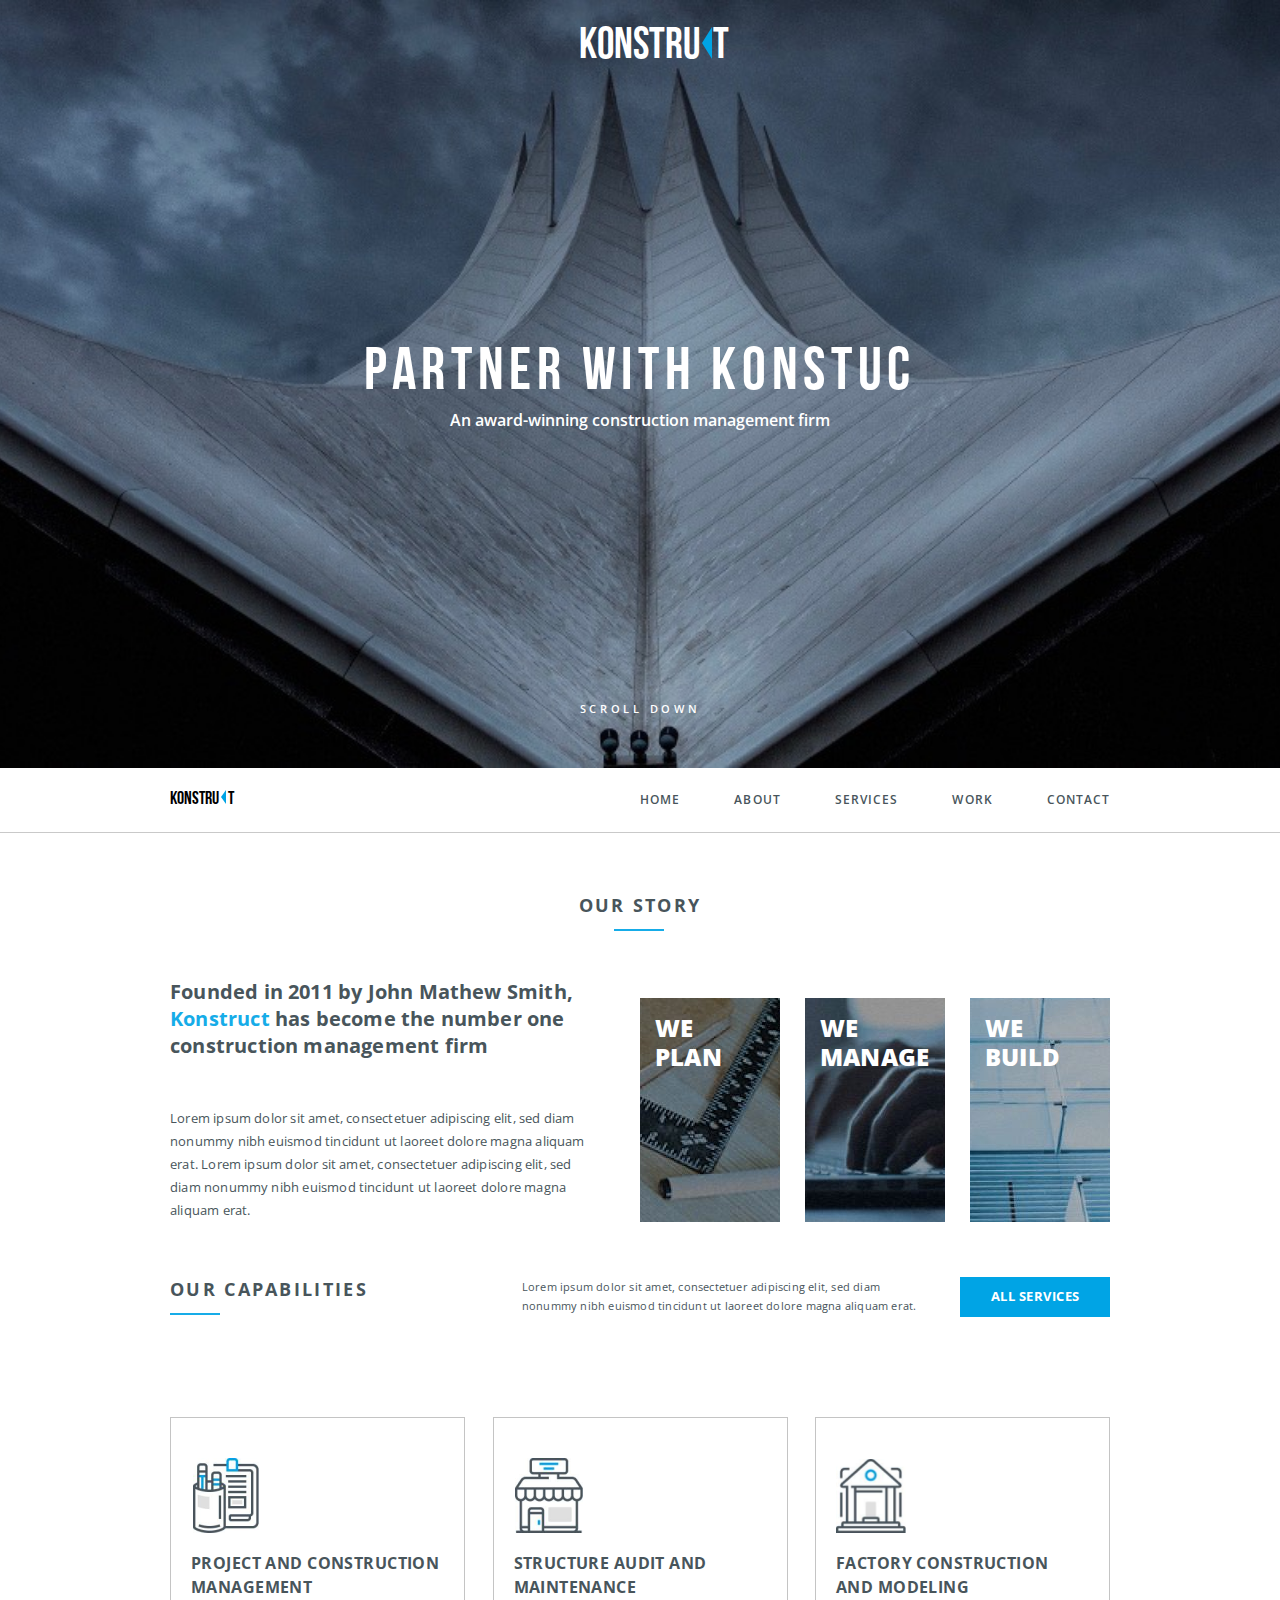
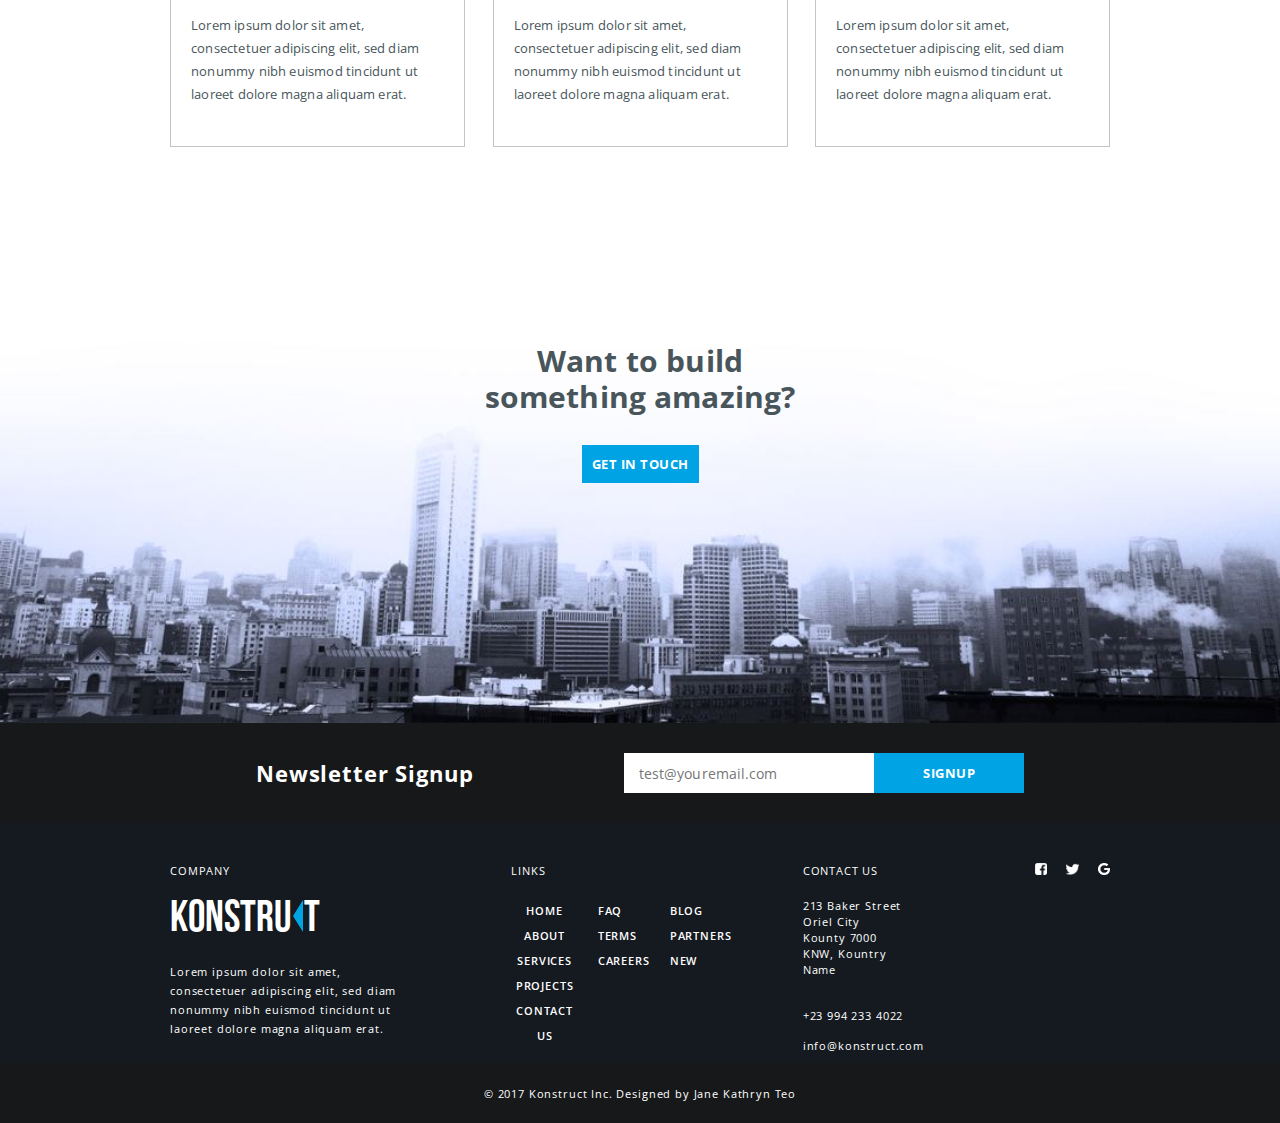
<file: index.html>
<!DOCTYPE html>
<html lang="en">

<head>
    <link rel="preconnect" href="https://fonts.googleapis.com">
    <link rel="preconnect" href="https://fonts.gstatic.com" crossorigin>
    <link href="https://fonts.googleapis.com/css2?family=Open+Sans:wght@400;600;700;800&display=swap" rel="stylesheet">

    <link rel="stylesheet" href="css/style.css">
    <meta charset="UTF-8">
    <meta http-equiv="X-UA-Compatible" content="IE=edge">
    <meta name="viewport" content="width=device-width initial-scale=1.0, maximum scale=1.0, user scelable=0">
    <!--device-width-->
    <title>Konstruct</title>
</head>

<body>
    <!-- <div class="conteiner">-->
    <!--header start-->

    <header class="header">
        <div class="headerconteiner">
            <div class="wordlogoh1">
                <div class="word-conteinerW">
                    <div class="wordW">
                        <p>konstru</p>
                        <span class="triglW"></span>
                        <span class="tW">t</span>
                    </div>
                </div>
            </div>
            <div class="title">
                <h1>PARTNER WITH KONSTUC</h1>
                <p>An award-winning construction management firm</p>
            </div>
            <div class="scroll">
                <span>scroll down</span>
            </div>
        </div>
    </header>
    <div class="navigation">
        <div class="navconteiner">
            <div class="wordlogoh2">
                <div class="word-conteiner">
                    <div class="word2">
                        <p>konstru</p>
                        <span class="trigl2"></span>
                        <span class="t2">t</span>
                    </div>
                </div>
            </div>
            <nav class="navitems">
                <a href="#e">home</a>
                <a href="#e">about</a>
                <a href="#e">services</a>
                <a href="#e">work</a>
                <a href="#e">contact</a>
            </nav>
        </div>
    </div>
    <!--header end-->
    <!--main section-->

    <main class="main">
        <div class="mainconteiner">
            <div class="story">
                <div class="titlestory">
                    <h2>our story</h2>
                </div>
                <div class="info">
                    <div class="infoinfo">
                        <div>
                            <h2>Founded in 2011 by John Mathew Smith,<span> Konstruct</span> has become the number
                                one
                                construction
                                management firm</p>
                        </div>
                        <div>
                            <p>Lorem ipsum dolor sit amet, consectetuer adipiscing elit, sed diam nonummy nibh
                                euismod
                                tincidunt ut laoreet dolore
                                magna aliquam erat. Lorem ipsum dolor sit amet, consectetuer adipiscing elit, sed
                                diam
                                nonummy nibh euismod tincidunt ut
                                laoreet dolore magna aliquam erat.</p>
                        </div>
                    </div>
                    <div class="imgwe">
                        <div class="imgcont imgcont1">
                            <h2>we plan</h2>
                        </div>
                        <div class="imgcont imgcont2">
                            <h2>we manage</h2>
                        </div>
                        <div class="imgcont imgcont3">
                            <h2>we build</h2>
                        </div>
                    </div>
                </div>
            </div>
            <div class="capabilites">
                <div class="services">
                    <h2>OUR CAPABILITIES</h2>
                    <p>Lorem ipsum dolor sit amet, consectetuer adipiscing elit, sed diam nonummy nibh euismod tincidunt
                        ut laoreet dolore
                        magna aliquam erat.</p>
                    <a href="">ALL SERVICES</a>
                </div>
                <div class="maincarts">
                    <div class="cart">
                        <div class="icon icon1"></div>
                        <div class="carttext">
                            <h2>PROJECT AND CONSTRUCTION MANAGEMENT</h2>
                            <p>Lorem ipsum dolor sit amet, consectetuer adipiscing elit, sed diam nonummy nibh euismod
                                tincidunt ut laoreet dolore
                                magna aliquam erat.</p>
                        </div>
                    </div>
                    <div class="cart">
                        <div class="icon icon2"></div>
                        <div class="carttext">
                            <h2>STRUCTURE AUDIT AND MAINTENANCE</h2>
                            <p>Lorem ipsum dolor sit amet, consectetuer adipiscing elit, sed diam nonummy nibh euismod
                                tincidunt ut laoreet dolore
                                magna aliquam erat.</p>
                        </div>
                    </div>
                    <div class="cart">
                        <div class="icon icon3"></div>
                        <div class="carttext">
                            <h2>FACTORY CONSTRUCTION AND MODELING</h2>
                            <p>Lorem ipsum dolor sit amet, consectetuer adipiscing elit, sed diam nonummy nibh euismod
                                tincidunt ut laoreet dolore
                                magna aliquam erat.</p>
                        </div>
                    </div>
                </div>
            </div>
        </div>
        <div class="endimg">
            <div class="comteinerend">
                <h2>Want to build something amazing?</h2>
                <a href="#ee">GET IN TOUCH</a>
            </div>
        </div>
    </main>
    <div class="login">
        <form class="loginitems" action="#" method="GET" enctype="multipart/form-data">
            <div class="logintext">
                <p>Newsletter Signup</p>
            </div>
            <div class="loginarea">
                <input placeholder="test@youremail.com" type="text" name="usermail">
                <button type="submit">SIGNUP</button>
            </div>
        </form>
    </div>




    <footer class="footer">
        <div class="mainfooter">
            <div class="footercontein">
                <div class="company">
                    <h3>company</h3>
                    <div class="logowordcont">
                        <div class="word-conteinerW">
                            <div class="wordW">
                                <p>konstru</p>
                                <span class="triglW"></span>
                                <span class="tW">t</span>
                            </div>
                        </div>
                    </div>
                    <p class="companytext">Lorem ipsum dolor sit amet, consectetuer adipiscing elit, sed diam nonummy
                        nibh euismod tincidunt
                        ut laoreet dolore
                        magna aliquam erat.</p>
                </div>
                <div class="links">
                    <h3>links</h3>
                    <div class="linksitems">
                        <div class="column1">
                            <a href="">home</a>
                            <a href="">about</a>
                            <a href="">services</a>
                            <a href="">PROJECTS</a>
                            <a href="">contact us</a>

                        </div>
                        <div class="column2">

                            <a href="">faq</a>
                            <a href="">terms</a>
                            <a href="">careers</a>
                            <a href="">blog</a>
                            <a href="">partners</a>
                            <a href="">new</a>
                        </div>
                    </div>
                </div>
                <div class="contacts">
                    <h3>CONTACT US</h3>
                    <div class="contactitems">
                        <p>213 Baker Street Oriel City Kounty 7000 KNW, Kountry Name</p>
                        <div class="linktwo">
                            <a href="tel:+239942334022">+23 994 233 4022</a>
                            <br>
                            <br>
                            <a href="mailto:info@konstruct.com">info@konstruct.com</a>
                        </div>
                    </div>
                </div>
                <div class="social">

                    <a href="#e">
                        <div class="iconsocial iconsocial1"></div>
                    </a>
                    <a href="#e">
                        <div class="iconsocial iconsocial2"></div>
                    </a>
                    <a href="#e">
                        <div class="iconsocial iconsocial3"></div>
                    </a>
                </div>
            </div>
        </div>
        <div class="botom">
            <p>&copy; 2017 Konstruct Inc. Designed by Jane Kathryn Teo</p>
        </div>
    </footer>

</body>

</html>
</file>
<file: css/style.css>
/*Обнуление*/
* {
  padding: 0;
  margin: 0;
  border: 0;
}
*, *:before, *:after {
  -webkit-box-sizing: border-box;
  box-sizing: border-box;
}
:focus, :active {
  outline: none;
}
a:focus, a:active {
  outline: none;
}
nav, footer, header, aside {
  display: block;
}
html, body {
  height: 100%;
  width: 100%;
  font-size: 100%;
  line-height: 1;
  font-size: 14px;
  -ms-text-size-adjust: 100%;
  -moz-text-size-adjust: 100%;
  -webkit-text-size-adjust: 100%;
}
input, button, textarea {
  font-family: inherit;
}
input::-ms-clear {
  display: none;
}
button {
  cursor: pointer;
}
button::-moz-focus-inner {
  padding: 0;
  border: 0;
}
a, a:visited {
  text-decoration: none;
}
a:hover {
  text-decoration: none;
}
ul li {
  list-style: none;
}
img {
  vertical-align: top;
}
h1, h2, h3, h4, h5, h6 {
  font-size: inherit;
  font-weight: 400;
}

/*--------------------*/




@font-face {
	font-family: 'BebasNeueBold';
	src: url('../fonts/BebasNeue Bold.eot');
	src: local('☺'), url('../fonts/BebasNeue Bold.woff') format('woff'), url('../fonts/BebasNeue Bold.ttf') format('truetype'), url('../fonts/BebasNeue Bold.svg') format('svg');
	font-weight: normal;
	font-style: normal;
}

/*konstrukt word BLACK*/
.trigl2{
    position: relative;
    display: inline;}
.trigl2:after {
    display: inline;
    content: ''; 
    position: absolute;
    right: -7px; bottom: 5px;
    border: 7px solid transparent;
    border-right: 5.5px solid #00A4E5;}
.word2{
    position: relative;
    font-family: 'BebasNeueBold';
    font-size: 18px;}
.word2 p{
    display: inline;}
.word2 span{
    display: inline;}
.t2{
    position: absolute;
    left: 58px;
    top: 0;
    display: inline-block;}
/*konstrukt word BLACK*/
/*konstrukt word WHITE*/
.triglW{
    position: relative;
    display: inline;}
.triglW:after {
    display: inline;
    content: ''; 
    position: absolute;
    right: -11px; bottom: 10px;
    border: 16px solid transparent;
    border-right: 10px solid #00A4E5;}
.wordW{
    position: relative;
    font-family: 'BebasNeueBold';
    font-size: 44px;}
.wordW p{
    color: #fff;
    display: inline;}
.wordW span{
    display: inline;}
.tW{
    color: #fff;
    position: absolute;
    left: 134px;
    top: 0;
    display: inline-block;}
/*konstrukt word WHITE*/

body{
    margin: 0;
    padding: 0;

}

.header{
    background: url("../img/1.jpg") center no-repeat;
    background-size: cover;
    width: 100%;
    height: 768px;
    display: flex;
    align-items: center;
    justify-content: center;
}
.headerconteiner{
    height: 90%;
    max-width: 576px;
    display: flex;
    flex-direction: column;
    justify-content: space-between;
    align-items: center;
    margin-top: 71px;
    margin-bottom: 98px;
}

.title{
    text-align: center;
}
.title h1{
    font-family: 'BebasNeueBold';
    font-size: 60px;
    line-height: 70px;
    letter-spacing: 5.70937px;
    color: #fff;
}
.title p{
    font-family: 'Open Sans';
    font-style: normal;
    font-weight: 600;
    font-size: 16px;
    line-height: 22px;
    color: #fff;
}
.scroll{
    font-family: 'Open Sans';
    font-style: normal;
    font-weight: 600;
    font-size: 11px;
    line-height: 15px;
    text-transform: uppercase;
    color: #fff;
    letter-spacing: 3.7px;
    text-align: center;
}
.navigation{
    display: flex;
    justify-content: center;
    align-items: center;
    min-height: 65px;
    border-bottom: 1px solid rgb(201, 201, 201);
    width: 100%;
}
.navconteiner{
    margin: 0 30px;
    width: 941px;
    display: flex;
    justify-content: space-between;
    align-items: center;
}
.navitems{
    width: 50%;
    display: flex;
    justify-content: space-between;
}

            @media (max-width: 940px){
                .navitems{
                    flex-wrap: wrap;
                    width: 50%;

                }
            }
.navitems a{
    font-family: 'Open Sans';
    font-style: normal;
    font-weight: 600;
    font-size: 12px;
    line-height: 16px;
    letter-spacing: 1.09091px;
    color: #48555B;
    text-transform: uppercase;
}

        @media (max-width: 940px){
            .navitems a{
                 margin: 10px;
        }
     }
.navitems a:hover{
    color: #00A4E5;
}


/*header end*/

/*main section*/

.main{
    display: flex;
    justify-content: center;
    align-items: center;
    flex-direction: column;
}
.mainconteiner{
    max-width: 940px;
}
@media (max-width: 940px){
    .mainconteiner{
        max-width: 650px;
    }
}
@media (max-width: 650px){
    .mainconteiner{
        max-width: 450px;
    }
}
@media (max-width: 450px){
    .mainconteiner{
        max-width: 250px;
    }
}


.titlestory{
    margin: 60px auto;
}
.titlestory h2{
    color: #48555B;
    font-family: 'Open Sans';
    font-style: normal;
    font-weight: bold;
    font-size: 18px;
    line-height: 25px;
    text-align: center;
    letter-spacing: 2.30625px;
    text-transform: uppercase;
    position: relative;
}
.titlestory h2::after{
    content: '';
    display: block;
    width: 50px;
    height: 2px;
    background-color:#16ACE8;
    position: absolute;
    top: 36px;
    left: 35.5px;
}


.story{
    display: flex;
    flex-direction: column;
    height: 344px;
}

.info{
    flex-wrap: nowrap;
    display: flex;
    justify-content: space-between;
    margin-bottom: 50px;
    height: 244px;
}

@media (max-width: 940px){
    .info{
        flex-wrap: wrap;
    }
}

.infoinfo{
    display: flex;
    flex-direction: column;
    justify-content: space-between;
    height: 244px;
    max-width: 45%;
}

@media (max-width: 940px){
    .infoinfo{
        max-width: 650px;
        max-height: 144px;

    }
}@media (max-width: 650px){
    .infoinfo{
        max-width: 450px;
    }
}
@media (max-width: 450px){
    .infoinfo{
        max-width: 250px;
    }
}
.infoinfo h2{
    font-family: 'Open Sans';
    font-style: normal;
    font-weight: bold;
    font-size: 20px;
    line-height: 27px;
    letter-spacing: 0.1875px;
    color: #48555B;
}
.infoinfo p{
    font-family: 'Open Sans';
    font-style: normal;
    font-weight: normal;
    font-size: 13px;
    line-height: 23px;
    letter-spacing: 0.1875px;
    color: #48555B;
}
@media (max-width: 940px){
    .infoinfo p{
        margin-top: 10px;
        margin-bottom: 10px;
    }
}
@media (max-width: 450px){
    .infoinfo p{
        margin-top: 10px;
        margin-bottom: 10px;

    }
}
.infoinfo span{
    color: #16ACE8;
}

.imgwe{
    display: flex;
    justify-content: space-between;
    align-items: flex-end;
    width: 50%;
}

@media (max-width: 940px){
    .imgwe{
        width: 100%;
        margin-top: 50px;
    }
}@media (max-width: 650px){
    .imgwe{
        width: 100%;
        flex-wrap: wrap;
        margin-top: 100px;
    }
}
@media (max-width: 450px){
    .imgwe{
        margin-top: 210px;
        width: 100%;
        flex-wrap: wrap;

    }
}

.imgcont{
    width: 140px;
    height: 224px;
}

@media (max-width: 450px){
    .imgcont{
        margin-top: 40px;
        width: 100%;
    }
}
.imgcont1{
    background: url("../img/2") center no-repeat;
}
.imgcont2{
    background: url("../img/3") center no-repeat;
}
.imgcont3{
    background: url("../img/4") center no-repeat;
}
.imgwe h2 {
font-family: 'Open Sans';
font-style: normal;
font-weight: 800;
font-size: 24px;
line-height: 29px;
letter-spacing: 0.1875px;
color: #fff;
text-transform: uppercase;
margin: 15px;
}

.capabilites{
    height: 446px;
    max-width: 940px;
    margin-top: 100px;
}

@media (max-width: 940px){
    .capabilites{
        width: 100%;
    }
}
/*
@media (max-width: 650px){
.capabilites{
        width: 100%;
        flex-wrap: wrap;

    }
}
@media (max-width: 450px){
.capabilites{
        margin-top: 130px;
        width: 100%;
        flex-wrap: wrap;

    }
}
hhhhhhhhhhhhhhhhhhh*/

.services{
    margin-bottom: 100px;
    display: flex;
    justify-content: space-between;
    max-width: 940px;
}
@media (max-width: 940px){
    .services{
        width: 100%;
        margin-top: 300px;
    }
}
@media (max-width: 650px){
    .services{
        max-width: 450px;
    }
}
@media (max-width: 450px){
    .services{
        max-width: 250px;
        margin-top: 1000px;
        flex-wrap: wrap;
        justify-content: center;
    }
}

.services h2{
    font-family: 'Open Sans';
    font-style: normal;
    font-weight: bold;
    font-size: 18px;
    line-height: 25px;
    letter-spacing: 2.30625px;
    color: #48555B;
    position: relative;
}

.services h2::after{
    content: '';
    display: block;
    width: 50px;
    height: 2px;
    background-color:#16ACE8;
    position: absolute;
    top: 36px;
    left: 0;
}
@media (max-width: 940px){
.services h2::after{
        top: 56px;

    }
}
@media (max-width: 450px){
.services h2::after{
        top: 36px;

    }
}

.services p{
    font-family: 'Open Sans';
    font-style: normal;
    font-weight: normal;
    font-size: 11px;
    line-height: 19px;
    letter-spacing: 0.2px;
    color: #48555B;
    width: 43%;
    margin-left: 120px;
}
@media (max-width: 940px){
    .services p{
        margin-right: 20px;
    }
}
@media (max-width: 650px){
    .services p{
        margin-right: 20px;
        widows: 60%;
        margin-left: 20px;
    }
}
@media (max-width: 450px){
    .services p{
        width: 100%;
        margin-top: 30px;
        text-align: center;
    }
}

.services a{
    font-family: 'Open Sans';
    font-style: normal;
    font-weight: bold;
    font-size: 13px;
    line-height: 18px;
    letter-spacing: 0.5px;
    color: #fff;
    text-align: center;
    padding: 10px;
    width: 150px;
    height: 40px;
    background-color: #00A4E5;
}
@media (max-width: 450px){
    .services a{
    margin-top: 30px;    
}
}

.maincarts{
    display: flex;
    justify-content: space-between;
}/*
@media (max-width: 940px){
    .maincarts{
    }
}*/
@media (max-width: 650px){
    .maincarts{
    flex-wrap: wrap;
    }
}
@media (max-width: 450px){
    .maincarts{
    margin-top: 100px;
    }
}

.cart{
    padding: 40px 20px;
    display: flex;
    flex-direction: column;
    justify-content: space-between;
    width: 295px;
    height: 330px;
    border: 1px solid rgb(196, 196, 196);
}
        @media (max-width: 940px){
            .cart{
            margin: 0 5px;
            padding: 20px 20px;
            }
        }
        @media (max-width: 650px){
            .cart{
            margin: 10px auto;
            padding: 20px;
            align-items: center;
            width: 100%;
            justify-content: start;
            height: 100%;
            }
        }
         @media (max-width: 270px){
            .cart{
            width: 90%;
            }
        }

.icon{
    width: 70px;
    height: 75px;
    justify-self: start;
}


.icon1{
    background: url("../img/i1") center no-repeat;
    background-size: contain;
}
.icon2{
    background: url("../img/i2") center no-repeat;
    background-size: contain;
}
.icon3{
    background: url("../img/i3") center no-repeat;
    background-size: contain;
}

.carttext h2{
    font-family: 'Open Sans';
    font-style: normal;
    font-weight: bold;
    font-size: 16px;
    line-height: 24px;
    letter-spacing: 0.426667px;
    color: #48555B;
    margin:15px auto;
}
@media (max-width: 940px){
.carttext h2{
    font-size: 14px;
    line-height: 18px;
    }
}

@media (max-width: 650px){
.carttext h2{
    font-size: 20px;
    line-height: 28px;
    }
}

.carttext p{
    font-family: 'Open Sans';
    font-style: normal;
    font-weight: normal;
    font-size: 13px;
    line-height: 23px;
    letter-spacing: 0.1875px;
    color: #48555B;
}

.endimg{
    margin-top: 100px;
    width: 100%;
    background: url("../img/bg2") center no-repeat;
    background-size: cover;
    height: 500px;
    display: flex;
    flex-direction: column;
    align-items: center;
}

        @media (max-width: 650px){
        .endimg{
            margin-top: 650px;
            }
        }
        @media (max-width: 450px){
        .endimg{
            margin-top: 950px;
            }
        }
.comteinerend{
    margin-top: 120px;
    width: 350px;
    text-align: center;
}
  @media (max-width: 450px){
        .comteinerend{
            width: 90%;
            }
        }


.comteinerend h2{
    font-family: 'Open Sans';
    font-style: normal;
    font-weight: bold;
    font-size: 30px;
    line-height: 36px;
    letter-spacing: 0.15px;
    color: #48555B;
    margin-bottom: 40px;
}
    @media (max-width: 450px){
        .comteinerend h2{
                font-size: 24px;
                line-height: 28px;     
            }
        }


.comteinerend a{
    text-align: center;
    font-family: 'Open Sans';
    font-style: normal;
    font-weight: bold;
    font-size: 13px;
    line-height: 18px;
    letter-spacing: 0.5px;
    color: #FFFFFF;
    padding: 10px;
    width: 150px;
    height: 40px;
    background-color: #00A4E5;
}


/*  LOGIN//////*/


.login{
    background: #171819;
    height: 100px;
    width: 100%;
    display: flex;
    justify-content: center;
}

        @media (max-width: 780px){
        .login{
                min-height: 120px;
                flex-wrap: wrap
            }
        }
        @media (max-width: 380px){
        .login{
                min-height: 150px;
            }
        }

.loginitems{
    display: flex;
    justify-content: space-between;
    align-items: center;
    width: 60%;
    flex-wrap: nowrap;
}
        @media (max-width: 1030px){
            .loginitems{
            width: 70%;
            }
        }
        @media (max-width: 940px){
            .loginitems{
            width: 80%;
            }
        }
        @media (max-width: 780px){
            .loginitems{
            width: 70%;
            flex-wrap: wrap;
            justify-content: center;
            }
        }


.logintext p{
    display: block;
    height: 30px;
    font-family: 'Open Sans';
    font-style: normal;
    font-weight: bold;
    font-size: 22px;
    line-height: 30px;
    letter-spacing: 0.846154px;
    color: #FFFFFF;
}

.loginarea{
    width: 400px;
}

        @media (max-width: 400px){
            .loginarea{
                margin: 0 auto;
        
            }
        }
.loginarea input{
    border-radius: none;
    height: 40px;
    width: 250px;
    font-family: 'Open Sans';
    font-style: normal;
    font-weight: normal;
    font-size: 14px;
    line-height: 19px;
    letter-spacing: 0.07px;
    color: #48555B;
    padding: 0 15px;
    position: relative;
}

        @media (max-width: 540px){
            .loginarea input{
                width: 200px;
            }
        }
        @media (max-width: 380px){
            .loginarea input{
                width: 80%;
                text-align: center;   
             }
        }

.loginarea button{
    height: 40px;
    width: 150px;
    background-color: #00A4E5;
    font-family: 'Open Sans';
    font-style: normal;
    font-weight: bold;
    font-size: 13px;
    line-height: 18px;
    letter-spacing: 0.5px;
    color: #FFFFFF;
    position: absolute;
}
        @media (max-width: 450px){
            .loginarea button{
                width: 100px;
            }
        }
        @media (max-width: 380px){
            .loginarea button{
                position: relative;
                width: 80%;
            }
        }

/*END LOGIN*/


.mainfooter{
    background: #141A20;
    width: 100%;
    height: 240px;
}
        @media (max-width: 900px){
            .mainfooter{
                min-height: 530px;
            }
        }
        @media (max-width: 780px){
            .mainfooter{
            height: 890px;
            }
        }
        @media (max-width: 510px){
            .mainfooter{
            height: 1250px;
            }
        }
.footercontein{
    max-width: 940px;
    margin: 0 auto;
    display: flex;
    justify-content: space-between;
}

        @media (max-width: 1100px){
            .footercontein{
                max-width: 920px;
            }
        }
        @media (max-width: 980px){
            .footercontein{
                max-width: 850px;
            }
        }
        @media (max-width: 900px){
            .footercontein{
                flex-wrap: wrap;
                max-width: 800px;
            }
        }
.footercontein h3{
    font-family: 'Open Sans';
    font-style: normal;
    font-weight: normal;
    font-size: 11px;
    line-height: 15px;
    letter-spacing: 0.846154px;
    color: #FFFFFF;
    text-transform: uppercase;
    margin-bottom: 20px;
    margin-top: 40px;
}

        @media (max-width: 900px){
        .footercontein h3{
            font-size: 20px;
            }
        }
.company{
    max-width: 250px;
}
        @media (max-width: 900px){
        .company{
                max-width: 50%;
                margin-left: 60px;
            }
        }
         @media (max-width: 780px){
        .company{
                max-width: 80%;
                margin-left: 40px;
            }
        }
         @media (max-width: 350px){
        .company{
                max-width: 80%;
                margin: 0 auto;
            }
        }
.logowordcont{
    margin-bottom: 20px;
}
.companytext{
    font-family: 'Open Sans';
    font-style: normal;
    font-weight: normal;
    font-size: 11px;
    line-height: 19px;
    letter-spacing: 0.85px;
    color: #FFFFFF;
}
        @media (max-width: 900px){
        .companytext{
            font-size: 18px;
            }
        }
         @media (max-width: 780px){
        .companytext{
            font-size: 20px;
            text-align: center;
            line-height: 28px;
            }
        }

        /*LINKS*/


.links {
    max-width: 262px;
    display: flex;
    flex-direction: column;
    justify-content: flex-start;
    align-items: flex-start;
}

        @media (max-width: 980px){
        .links {
                width: 650px;
            }
        }
        @media (max-width: 900px){
        .links {
                margin-right: 10px;

            }
        }
         @media (max-width: 780px){
        .links {
                max-width: 80%;
                margin-left: 40px;
            }
        }
        @media (max-width: 510px){
        .links {
                max-width: 80%;
                margin: 0 auto;
            }
        }

.links a{
    font-family: 'Open Sans';
    font-style: normal;
    font-weight: 600;
    font-size: 11px;
    line-height: 25px;
    letter-spacing: 0.846154px;
    color: #FFFFFF;
    text-transform: uppercase;
}
        @media (max-width: 780px){
        .links a{
            font-size: 18px;
            line-height: 35px;
            margin: 0 20px;
            }
        }
        @media (max-width: 510px){
        .links a{
            margin: 0 5px;
            }
        }

.linksitems{
    display: flex;
    max-height: 75px;
    width: 200px;
    justify-content: flex-start;
}
        @media (max-width: 1100px){
        .linksitems{
            width: 150px;
            margin-right: 500px;
            margin-left: 10px;
            }
        }
         @media (max-width: 510px){
        .linksitems{
            flex-direction: column;
            text-align: center;
            height: 200px;
            margin: 0 auto;
            }
        }

.column1{
    display: flex;
    flex-direction: column;
    margin-right: 30px;
}
        @media (max-width: 1100px){
        .column1{
            margin-right: 1px;
            }
        }
        @media (max-width: 980px){
        .column1{
            margin-right: 10px;
            }
        }
        @media (max-width: 5100px){
        .column1{
            margin: 0 auto;
            text-align: center;
            }
        }
.column2{
    display: flex;
    flex-direction: column;
    flex-wrap: wrap;
    height: 80px;
}
        @media (max-width: 510px){
                .column2{
                    flex-wrap: nowrap;
                    }
                }
.column2 a{
    margin-left: 20px;
}
        @media (max-width: 980px){
        .column2 a{
            margin-left: 10px;
            }
        }
         @media (max-width: 510px){
        .column2 a{
            margin: 0 auto;
            }
        }
/*LINKS END*/

.contacts {
    width: 141px;
    max-height: 158px;
}
        @media (max-width: 900px){
            .contacts {
                width: 50%;
                max-height: 250px;
                margin-left: 60px;
            }
        }

        @media (max-width: 780px){
            .contacts {
                width: 80%;
                margin-left: 40px;
                max-height: 350px;
                margin-top: 150px;
                text-align: center;
            }
        }
        @media (max-width: 510px){
            .contacts {
                margin: 0 auto;
                margin-top: 300px;
                
            }
        }

             @media (max-width: 780px){
                .contacts h3{
                text-align: left;
            }
        }

.contactitems p{
    padding-right: 40px;
}

       @media (max-width: 510px){
            .contactitems p{
                    padding: 0;
                    }
                }
.contacts p, a{
    font-family: 'Open Sans';
    font-style: normal;
    font-weight: normal;
    font-size: 11px;
    line-height: 16px;
    letter-spacing: 0.846154px;
    color: #FFFFFF;
}

        @media (max-width: 900px){
        .contacts p, a{
            font-size: 18px;
            line-height: 32px;
            }
        }
        @media (max-width: 780px){
        .contacts p, a{
            font-size: 20px;
            line-height: 42px;
            }
        }
.linktwo {
    margin-top: 30px;
}

        /*LINKS END*/


.social{
    margin-top: 40px;
    width: 75px;
    display: flex;
    justify-content:space-between;
}
        @media (max-width: 900px){
            .social{
                width: 30%;
                margin-right: 40px;
            }
        }

          @media (max-width: 780px){
            .social{
                width: 80%;
                align-items: center;
                margin: 0 auto;
                margin-top: 30px;
            }
        }
         @media (max-width: 350px){
            .social{
                width: 80%;
                margin: 0 auto;
                align-items: center;
                margin-top: 50px;
            }
        }
.iconsocial{
    width: 12.04px;
    height: 12.04px;
}
        @media (max-width: 900px){
            .iconsocial{
                width: 22px;
                height: 22px;   
            }
        }
         @media (max-width: 780px){
            .iconsocial{
                width: 42px;
                height: 42px;   
            }
        }

.iconsocial1{
    background: url("..//img/fb.png") center no-repeat;
    background-size: contain;
}

.iconsocial2{
    background: url("..//img/tw.png") center no-repeat;
    background-size: cover;
}
.iconsocial3{
    background: url("..//img/google.png") center no-repeat;
    background-size: contain;
}

.botom{
    height: 60px;
    background: #171819;
    display: flex;
    align-items: center;
    justify-content: center;
}

.botom p{
    font-family: 'Open Sans';
    font-style: normal;
    font-weight: normal;
    font-size: 11px;
    line-height: 15px;
    letter-spacing: 0.846154px;
    color: #FFFFFF;
}
</file>
